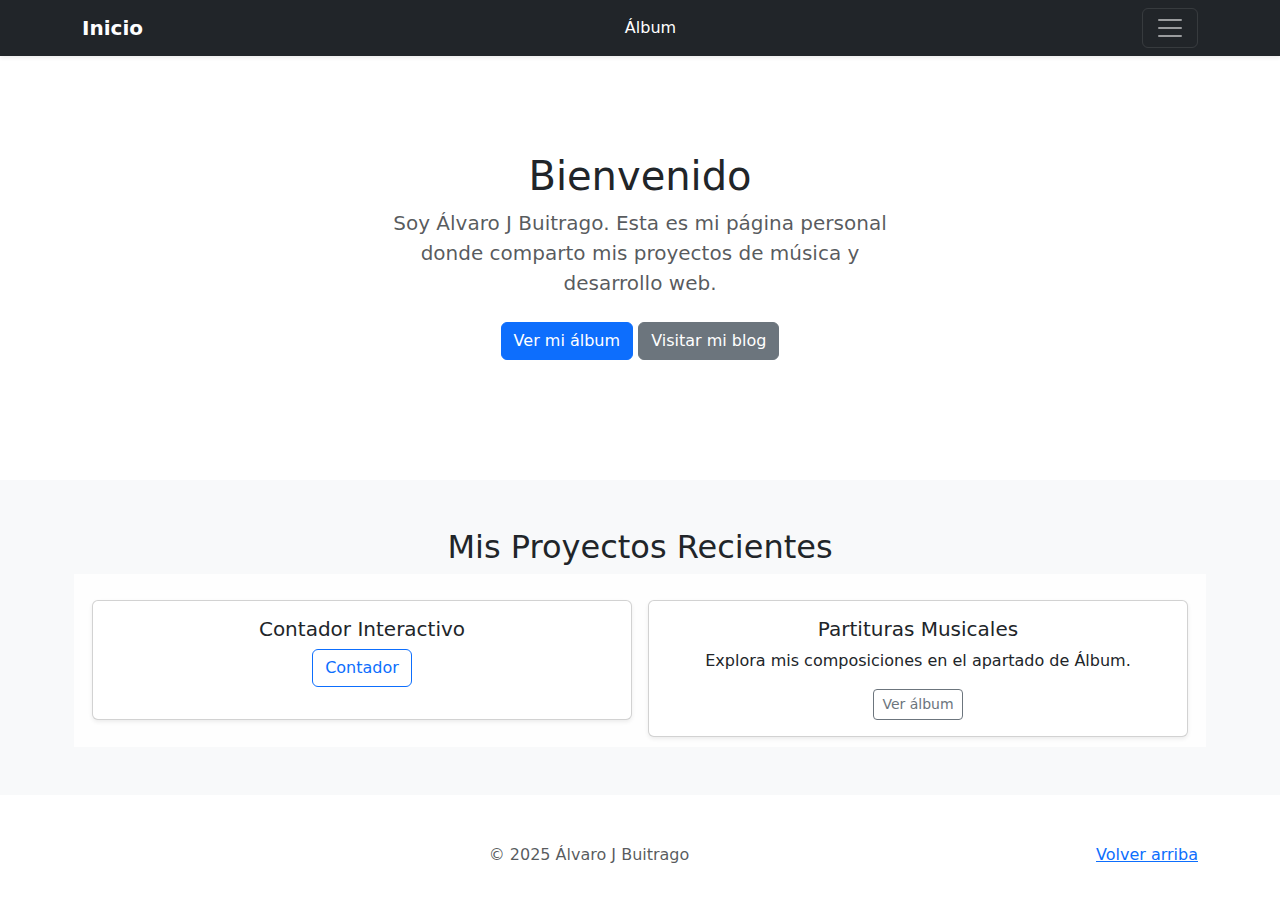
<file: index.html>
<!DOCTYPE html>
<html lang="es" data-bs-theme="auto">
  <head>
    <meta charset="utf-8">
    <meta name="viewport" content="width=device-width, initial-scale=1">
    <meta name="description" content="Página personal de Álvaro J Buitrago">
    <title>Álvaro J Buitrago | Inicio</title>
    
    <!-- Bootstrap CSS -->
    <link href="https://cdn.jsdelivr.net/npm/bootstrap@5.3.5/dist/css/bootstrap.min.css" rel="stylesheet">
    
    <!-- Estilos personalizados -->
    <style>
      .bd-placeholder-img {
        font-size: 1.125rem;
        text-anchor: middle;
        -webkit-user-select: none;
        -moz-user-select: none;
        user-select: none;
      }
      </style>

    <!-- Opcional: Tus estilos personalizados (debe ir después de Bootstrap) -->
    <link rel="stylesheet" href="styles.css">
  </head>
 <body>
    <!-- Barra de navegación idéntica a album.html -->
    <header data-bs-theme="dark">
      <div class="collapse text-bg-dark" id="navbarHeader">
        <div class="container">
          <div class="row">
            <div class="col-sm-8 col-md-7 py-4">
              <h4>Acerca de mí</h4>
              <p class="text-body-secondary">Compositor y desarrollador web. Explora mis proyectos musicales y técnicos.</p>
            </div>
            <div class="col-sm-4 offset-md-1 py-4">
              <h4>Contacto</h4>
              <ul class="list-unstyled">
                <li><a href="http://CrearMusica2.blogspot.com" class="text-white">Mi Blog</a></li>
                <li><a href="mailto:tu@email.com" class="text-white">Email</a></li>
              </ul>
            </div>
          </div>
        </div>
      </div>
      <div class="navbar navbar-dark bg-dark shadow-sm">
        <div class="container">
          <a href="index.html" class="navbar-brand d-flex align-items-center">
            <strong>Inicio</strong>
          </a>
          <a href="album.html" class="nav-link text-white">Álbum</a>
          <button class="navbar-toggler" type="button" data-bs-toggle="collapse" data-bs-target="#navbarHeader">
            <span class="navbar-toggler-icon"></span>
          </button>
        </div>
      </div>
    </header>

    <!-- Contenido principal personalizado -->
    <main>
      <section class="py-5 text-center container">
        <div class="row py-lg-5">
          <div class="col-lg-6 col-md-8 mx-auto">
            <h1 class="fw-light">Bienvenido</h1>
            <p class="lead text-body-secondary">
              Soy Álvaro J Buitrago. Esta es mi página personal donde comparto mis proyectos de música y desarrollo web.
            </p>
            <p>
              <a href="album.html" class="btn btn-primary my-2">Ver mi álbum</a>
              <a href="http://CrearMusica2.blogspot.com" target="_blank" class="btn btn-secondary my-2">Visitar mi blog</a>
            </p>
          </div>
        </div>
      </section>

      <div class="album py-5 bg-body-tertiary">
        <div class="container">
          <h2 class="text-center mb-4">Mis Proyectos Recientes</h2>
          <div class="row row-cols-1 row-cols-sm-2 g-3">
            <div class="col">
              <div class="card shadow-sm">
                <div class="card-body">
                  <h5>Contador Interactivo</h5>
                  <button id="contadorBoton" class="btn btn-outline-primary">Contador</button>
                  <p id="contadorTexto" class="mt-2"></p>
                </div>
              </div>
            </div>
            <div class="col">
              <div class="card shadow-sm">
                <div class="card-body">
                  <h5>Partituras Musicales</h5>
                  <p>Explora mis composiciones en el apartado de Álbum.</p>
                  <a href="album.html" class="btn btn-sm btn-outline-secondary">Ver álbum</a>
                </div>
              </div>
            </div>
          </div>
        </div>
      </div>
    </main>

    <!-- Footer idéntico a album.html -->
    <footer class="text-body-secondary py-5">
      <div class="container">
        <p class="float-end mb-1">
          <a href="#">Volver arriba</a>
        </p>
        <p class="mb-1">© 2025 Álvaro J Buitrago</p>
      </div>
    </footer>

    <!-- Bootstrap JS -->
    <script src="https://cdn.jsdelivr.net/npm/bootstrap@5.3.5/dist/js/bootstrap.bundle.min.js"></script>
    <script src="script.js"></script>
  </body>
</html>
</file>
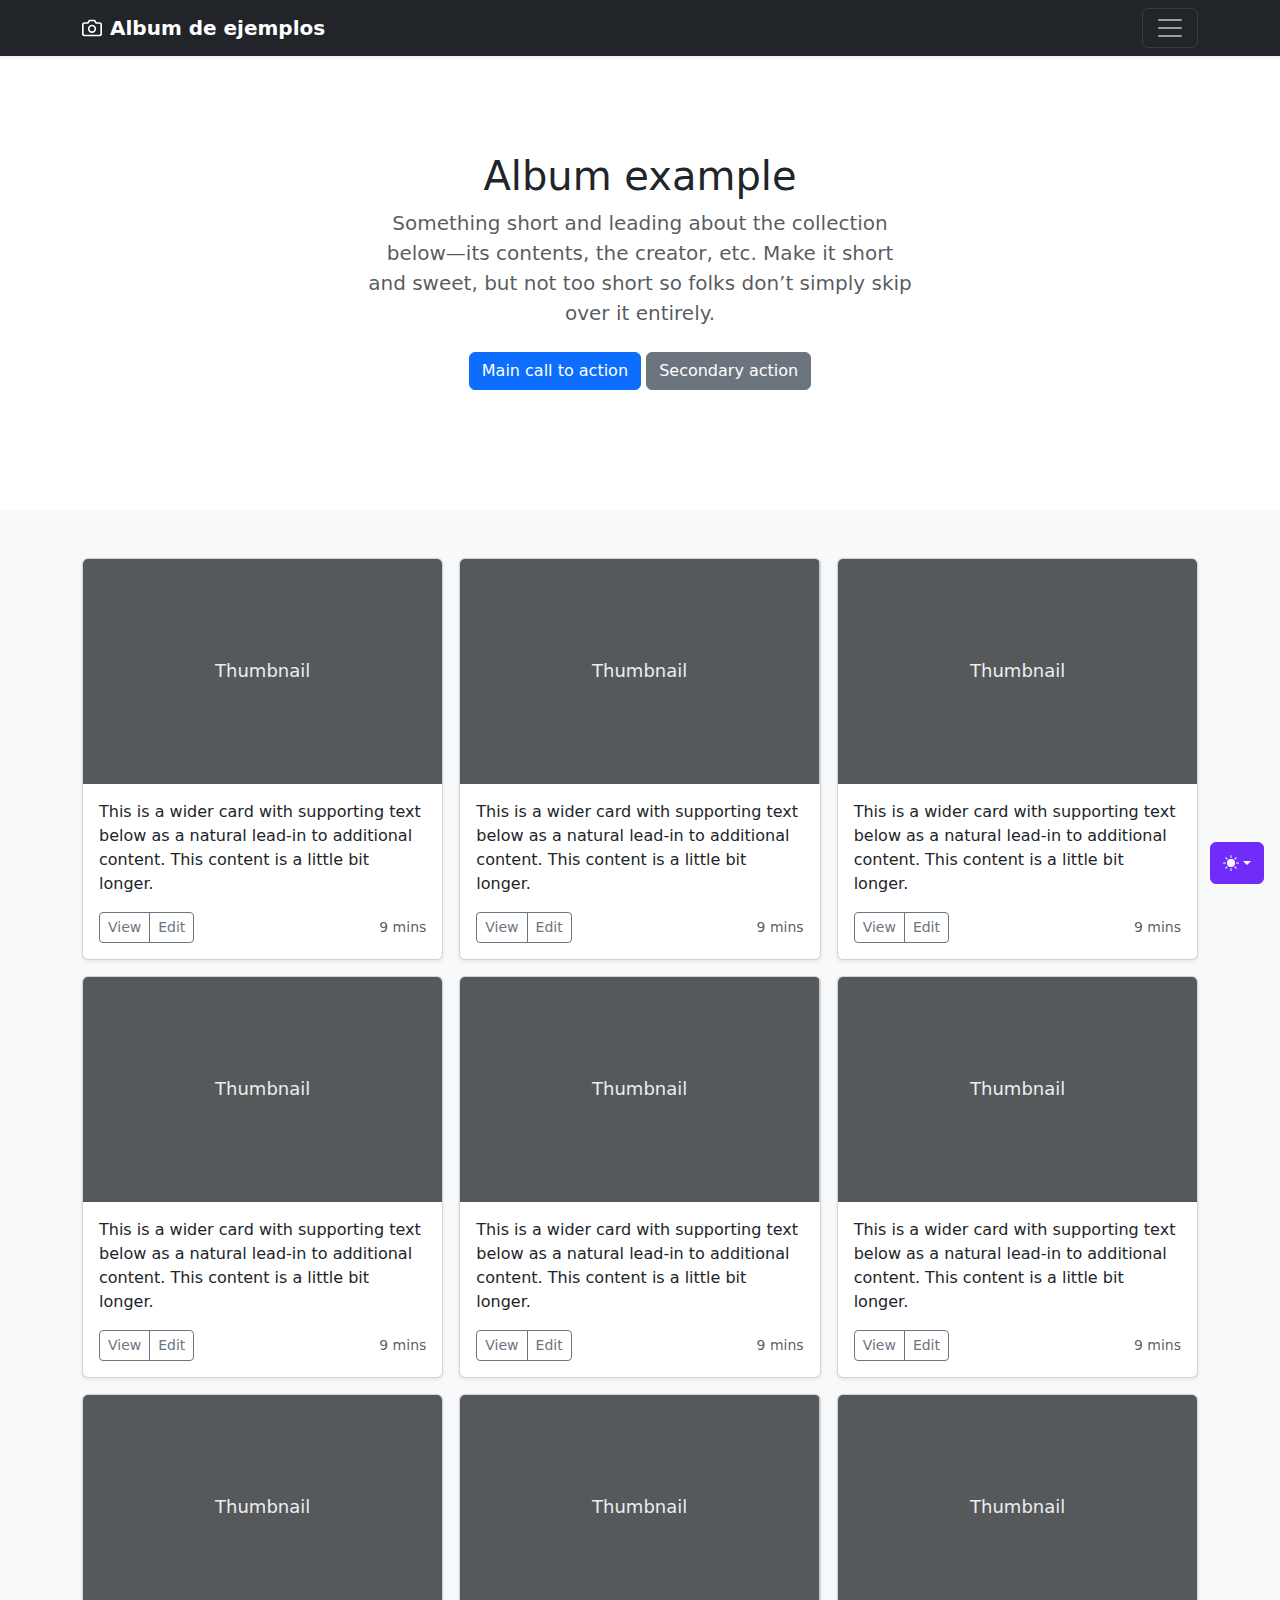
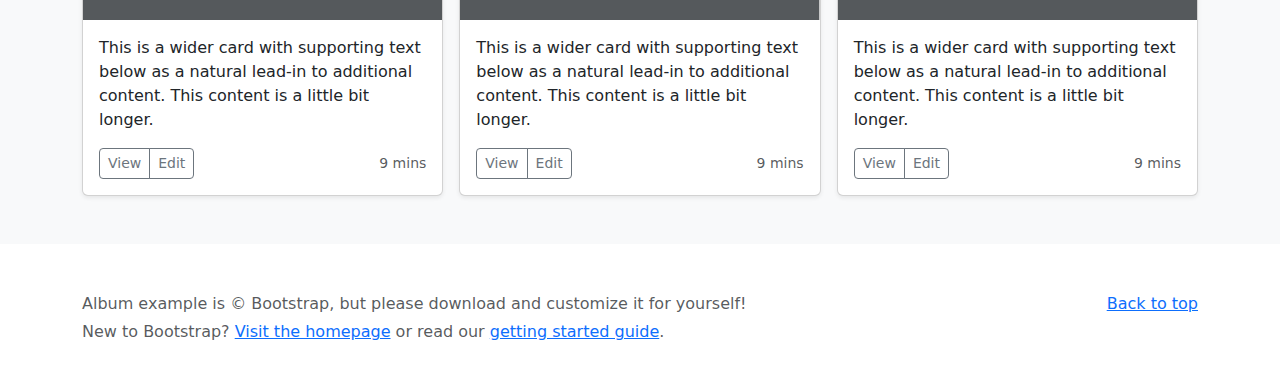
<file: album.html>
<!doctype html>
<html lang="en" data-bs-theme="auto">
  <head>
    <meta charset="utf-8">
    <meta name="viewport" content="width=device-width, initial-scale=1">
    <meta name="description" content="">
    <meta name="author" content="derived work for Álvaro J Buitrago from content of Mark Otto, Jacob Thornton, and Bootstrap contributors">
    <meta name="generator" content="Hugo 0.145.0">
    <title>Album Álvaro J Buitrago 2025</title>

    <link rel="canonical" href="https://getbootstrap.com/docs/5.3/examples/album/">

    <script src="../assets/js/color-modes.js"></script>

    <link href="../assets/dist/css/bootstrap.min.css" rel="stylesheet">

    <link rel="apple-touch-icon" href="../assets/img/favicons/apple-touch-icon.png" sizes="180x180">
<link rel="icon" href="../assets/img/favicons/favicon-32x32.png" sizes="32x32" type="image/png">
<link rel="icon" href="../assets/img/favicons/favicon-16x16.png" sizes="16x16" type="image/png">
<link rel="manifest" href="../assets/img/favicons/manifest.json">
<link rel="mask-icon" href="../assets/img/favicons/safari-pinned-tab.svg" color="#712cf9">
<link rel="icon" href="../assets/img/favicons/favicon.ico">
<meta name="theme-color" content="#712cf9">


    <style>
      .bd-placeholder-img {
        font-size: 1.125rem;
        text-anchor: middle;
        -webkit-user-select: none;
        -moz-user-select: none;
        user-select: none;
      }

      @media (min-width: 768px) {
        .bd-placeholder-img-lg {
          font-size: 3.5rem;
        }
      }

      .b-example-divider {
        width: 100%;
        height: 3rem;
        background-color: rgba(0, 0, 0, .1);
        border: solid rgba(0, 0, 0, .15);
        border-width: 1px 0;
        box-shadow: inset 0 .5em 1.5em rgba(0, 0, 0, .1), inset 0 .125em .5em rgba(0, 0, 0, .15);
      }

      .b-example-vr {
        flex-shrink: 0;
        width: 1.5rem;
        height: 100vh;
      }

      .bi {
        vertical-align: -.125em;
        fill: currentColor;
      }

      .nav-scroller {
        position: relative;
        z-index: 2;
        height: 2.75rem;
        overflow-y: hidden;
      }

      .nav-scroller .nav {
        display: flex;
        flex-wrap: nowrap;
        padding-bottom: 1rem;
        margin-top: -1px;
        overflow-x: auto;
        text-align: center;
        white-space: nowrap;
        -webkit-overflow-scrolling: touch;
      }

      .btn-bd-primary {
        --bd-violet-bg: #712cf9;
        --bd-violet-rgb: 112.520718, 44.062154, 249.437846;

        --bs-btn-font-weight: 600;
        --bs-btn-color: var(--bs-white);
        --bs-btn-bg: var(--bd-violet-bg);
        --bs-btn-border-color: var(--bd-violet-bg);
        --bs-btn-hover-color: var(--bs-white);
        --bs-btn-hover-bg: #6528e0;
        --bs-btn-hover-border-color: #6528e0;
        --bs-btn-focus-shadow-rgb: var(--bd-violet-rgb);
        --bs-btn-active-color: var(--bs-btn-hover-color);
        --bs-btn-active-bg: #5a23c8;
        --bs-btn-active-border-color: #5a23c8;
      }

      .bd-mode-toggle {
        z-index: 1500;
      }

      .bd-mode-toggle .bi {
        width: 1em;
        height: 1em;
      }

      .bd-mode-toggle .dropdown-menu .active .bi {
        display: block !important;
      }
    </style>

    
  </head>
  <body>
    <svg xmlns="http://www.w3.org/2000/svg" class="d-none">
  <symbol id="check2" viewBox="0 0 16 16">
    <path d="M13.854 3.646a.5.5 0 0 1 0 .708l-7 7a.5.5 0 0 1-.708 0l-3.5-3.5a.5.5 0 1 1 .708-.708L6.5 10.293l6.646-6.647a.5.5 0 0 1 .708 0z"/>
  </symbol>
  <symbol id="circle-half" viewBox="0 0 16 16">
    <path d="M8 15A7 7 0 1 0 8 1v14zm0 1A8 8 0 1 1 8 0a8 8 0 0 1 0 16z"/>
  </symbol>
  <symbol id="moon-stars-fill" viewBox="0 0 16 16">
    <path d="M6 .278a.768.768 0 0 1 .08.858 7.208 7.208 0 0 0-.878 3.46c0 4.021 3.278 7.277 7.318 7.277.527 0 1.04-.055 1.533-.16a.787.787 0 0 1 .81.316.733.733 0 0 1-.031.893A8.349 8.349 0 0 1 8.344 16C3.734 16 0 12.286 0 7.71 0 4.266 2.114 1.312 5.124.06A.752.752 0 0 1 6 .278z"/>
    <path d="M10.794 3.148a.217.217 0 0 1 .412 0l.387 1.162c.173.518.579.924 1.097 1.097l1.162.387a.217.217 0 0 1 0 .412l-1.162.387a1.734 1.734 0 0 0-1.097 1.097l-.387 1.162a.217.217 0 0 1-.412 0l-.387-1.162A1.734 1.734 0 0 0 9.31 6.593l-1.162-.387a.217.217 0 0 1 0-.412l1.162-.387a1.734 1.734 0 0 0 1.097-1.097l.387-1.162zM13.863.099a.145.145 0 0 1 .274 0l.258.774c.115.346.386.617.732.732l.774.258a.145.145 0 0 1 0 .274l-.774.258a1.156 1.156 0 0 0-.732.732l-.258.774a.145.145 0 0 1-.274 0l-.258-.774a1.156 1.156 0 0 0-.732-.732l-.774-.258a.145.145 0 0 1 0-.274l.774-.258c.346-.115.617-.386.732-.732L13.863.1z"/>
  </symbol>
  <symbol id="sun-fill" viewBox="0 0 16 16">
    <path d="M8 12a4 4 0 1 0 0-8 4 4 0 0 0 0 8zM8 0a.5.5 0 0 1 .5.5v2a.5.5 0 0 1-1 0v-2A.5.5 0 0 1 8 0zm0 13a.5.5 0 0 1 .5.5v2a.5.5 0 0 1-1 0v-2A.5.5 0 0 1 8 13zm8-5a.5.5 0 0 1-.5.5h-2a.5.5 0 0 1 0-1h2a.5.5 0 0 1 .5.5zM3 8a.5.5 0 0 1-.5.5h-2a.5.5 0 0 1 0-1h2A.5.5 0 0 1 3 8zm10.657-5.657a.5.5 0 0 1 0 .707l-1.414 1.415a.5.5 0 1 1-.707-.708l1.414-1.414a.5.5 0 0 1 .707 0zm-9.193 9.193a.5.5 0 0 1 0 .707L3.05 13.657a.5.5 0 0 1-.707-.707l1.414-1.414a.5.5 0 0 1 .707 0zm9.193 2.121a.5.5 0 0 1-.707 0l-1.414-1.414a.5.5 0 0 1 .707-.707l1.414 1.414a.5.5 0 0 1 0 .707zM4.464 4.465a.5.5 0 0 1-.707 0L2.343 3.05a.5.5 0 1 1 .707-.707l1.414 1.414a.5.5 0 0 1 0 .708z"/>
  </symbol>
</svg>


    <div class="dropdown position-fixed bottom-0 end-0 mb-3 me-3 bd-mode-toggle">
      <button class="btn btn-bd-primary py-2 dropdown-toggle d-flex align-items-center"
        id="bd-theme"
        type="button"
        aria-expanded="false"
        data-bs-toggle="dropdown"
        
        aria-label="Toggle theme (auto)">
  <svg class="bi my-1 theme-icon-active" aria-hidden="true"><use href="#circle-half"></use></svg>
  <span class="visually-hidden" id="bd-theme-text">Toggle theme</span>
</button>
<ul class="dropdown-menu dropdown-menu-end shadow" aria-labelledby="bd-theme-text">
  <li>
    <button type="button" class="dropdown-item d-flex align-items-center" data-bs-theme-value="light" aria-pressed="false">
      <svg class="bi me-2 opacity-50" aria-hidden="true"><use href="#sun-fill"></use></svg>
      Light
      <svg class="bi ms-auto d-none" aria-hidden="true"><use href="#check2"></use></svg>
    </button>
  </li>
  <li>
    <button type="button" class="dropdown-item d-flex align-items-center" data-bs-theme-value="dark" aria-pressed="false">
      <svg class="bi me-2 opacity-50" aria-hidden="true"><use href="#moon-stars-fill"></use></svg>
      Dark
      <svg class="bi ms-auto d-none" aria-hidden="true"><use href="#check2"></use></svg>
    </button>
  </li>
  <li>
    <button type="button" class="dropdown-item d-flex align-items-center active" data-bs-theme-value="auto" aria-pressed="true">
      <svg class="bi me-2 opacity-50" aria-hidden="true"><use href="#circle-half"></use></svg>
      Auto
      <svg class="bi ms-auto d-none" aria-hidden="true"><use href="#check2"></use></svg>
    </button>
  </li>
</ul>

    </div>

    
<header data-bs-theme="dark">
  <div class="collapse text-bg-dark" id="navbarHeader">
    <div class="container">
      <div class="row">
        <div class="col-sm-8 col-md-7 py-4">
          <h4>Acerca de</h4>
          <p class="text-body-secondary">Add some information about the album below, the author, or any other background context. Make it a few sentences long so folks can pick up some informative tidbits. Then, link them off to some social networking sites or contact information.</p>
        </div>
        <div class="col-sm-4 offset-md-1 py-4">
          <h4>Contact</h4>
          <ul class="list-unstyled">
            <li><a href="#" class="text-white">Follow on X</a></li>
            <li><a href="#" class="text-white">Like on Facebook</a></li>
            <li><a href="#" class="text-white">Email me</a></li>
          </ul>
        </div>
      </div>
    </div>
  </div>
  <div class="navbar navbar-dark bg-dark shadow-sm">
    <div class="container">
      <a href="#" class="navbar-brand d-flex align-items-center">
        <svg xmlns="http://www.w3.org/2000/svg" width="20" height="20" fill="none" stroke="currentColor" stroke-linecap="round" stroke-linejoin="round" stroke-width="2" aria-hidden="true" class="me-2" viewBox="0 0 24 24"><path d="M23 19a2 2 0 0 1-2 2H3a2 2 0 0 1-2-2V8a2 2 0 0 1 2-2h4l2-3h6l2 3h4a2 2 0 0 1 2 2z"/><circle cx="12" cy="13" r="4"/></svg>
        <strong>Album de ejemplos</strong>
      </a>
      <button class="navbar-toggler" type="button" data-bs-toggle="collapse" data-bs-target="#navbarHeader" aria-controls="navbarHeader" aria-expanded="false" aria-label="Toggle navigation">
        <span class="navbar-toggler-icon"></span>
      </button>
    </div>
  </div>
</header>

<main>

  <section class="py-5 text-center container">
    <div class="row py-lg-5">
      <div class="col-lg-6 col-md-8 mx-auto">
        <h1 class="fw-light">Album example</h1>
        <p class="lead text-body-secondary">Something short and leading about the collection below—its contents, the creator, etc. Make it short and sweet, but not too short so folks don’t simply skip over it entirely.</p>
        <p>
          <a href="#" class="btn btn-primary my-2">Main call to action</a>
          <a href="#" class="btn btn-secondary my-2">Secondary action</a>
        </p>
      </div>
    </div>
  </section>

  <div class="album py-5 bg-body-tertiary">
    <div class="container">

      <div class="row row-cols-1 row-cols-sm-2 row-cols-md-3 g-3">
        <div class="col">
          <div class="card shadow-sm">
            <svg class="bd-placeholder-img card-img-top" width="100%" height="225" xmlns="http://www.w3.org/2000/svg" role="img" aria-label="Placeholder: Thumbnail" preserveAspectRatio="xMidYMid slice"><title>Placeholder</title><rect width="100%" height="100%" fill="#55595c"/><text x="50%" y="50%" fill="#eceeef" dy=".3em">Thumbnail</text></svg>
            <div class="card-body">
              <p class="card-text">This is a wider card with supporting text below as a natural lead-in to additional content. This content is a little bit longer.</p>
              <div class="d-flex justify-content-between align-items-center">
                <div class="btn-group">
                  <button type="button" class="btn btn-sm btn-outline-secondary">View</button>
                  <button type="button" class="btn btn-sm btn-outline-secondary">Edit</button>
                </div>
                <small class="text-body-secondary">9 mins</small>
              </div>
            </div>
          </div>
        </div>
        <div class="col">
          <div class="card shadow-sm">
            <svg class="bd-placeholder-img card-img-top" width="100%" height="225" xmlns="http://www.w3.org/2000/svg" role="img" aria-label="Placeholder: Thumbnail" preserveAspectRatio="xMidYMid slice"><title>Placeholder</title><rect width="100%" height="100%" fill="#55595c"/><text x="50%" y="50%" fill="#eceeef" dy=".3em">Thumbnail</text></svg>
            <div class="card-body">
              <p class="card-text">This is a wider card with supporting text below as a natural lead-in to additional content. This content is a little bit longer.</p>
              <div class="d-flex justify-content-between align-items-center">
                <div class="btn-group">
                  <button type="button" class="btn btn-sm btn-outline-secondary">View</button>
                  <button type="button" class="btn btn-sm btn-outline-secondary">Edit</button>
                </div>
                <small class="text-body-secondary">9 mins</small>
              </div>
            </div>
          </div>
        </div>
        <div class="col">
          <div class="card shadow-sm">
            <svg class="bd-placeholder-img card-img-top" width="100%" height="225" xmlns="http://www.w3.org/2000/svg" role="img" aria-label="Placeholder: Thumbnail" preserveAspectRatio="xMidYMid slice"><title>Placeholder</title><rect width="100%" height="100%" fill="#55595c"/><text x="50%" y="50%" fill="#eceeef" dy=".3em">Thumbnail</text></svg>
            <div class="card-body">
              <p class="card-text">This is a wider card with supporting text below as a natural lead-in to additional content. This content is a little bit longer.</p>
              <div class="d-flex justify-content-between align-items-center">
                <div class="btn-group">
                  <button type="button" class="btn btn-sm btn-outline-secondary">View</button>
                  <button type="button" class="btn btn-sm btn-outline-secondary">Edit</button>
                </div>
                <small class="text-body-secondary">9 mins</small>
              </div>
            </div>
          </div>
        </div>

        <div class="col">
          <div class="card shadow-sm">
            <svg class="bd-placeholder-img card-img-top" width="100%" height="225" xmlns="http://www.w3.org/2000/svg" role="img" aria-label="Placeholder: Thumbnail" preserveAspectRatio="xMidYMid slice"><title>Placeholder</title><rect width="100%" height="100%" fill="#55595c"/><text x="50%" y="50%" fill="#eceeef" dy=".3em">Thumbnail</text></svg>
            <div class="card-body">
              <p class="card-text">This is a wider card with supporting text below as a natural lead-in to additional content. This content is a little bit longer.</p>
              <div class="d-flex justify-content-between align-items-center">
                <div class="btn-group">
                  <button type="button" class="btn btn-sm btn-outline-secondary">View</button>
                  <button type="button" class="btn btn-sm btn-outline-secondary">Edit</button>
                </div>
                <small class="text-body-secondary">9 mins</small>
              </div>
            </div>
          </div>
        </div>
        <div class="col">
          <div class="card shadow-sm">
            <svg class="bd-placeholder-img card-img-top" width="100%" height="225" xmlns="http://www.w3.org/2000/svg" role="img" aria-label="Placeholder: Thumbnail" preserveAspectRatio="xMidYMid slice"><title>Placeholder</title><rect width="100%" height="100%" fill="#55595c"/><text x="50%" y="50%" fill="#eceeef" dy=".3em">Thumbnail</text></svg>
            <div class="card-body">
              <p class="card-text">This is a wider card with supporting text below as a natural lead-in to additional content. This content is a little bit longer.</p>
              <div class="d-flex justify-content-between align-items-center">
                <div class="btn-group">
                  <button type="button" class="btn btn-sm btn-outline-secondary">View</button>
                  <button type="button" class="btn btn-sm btn-outline-secondary">Edit</button>
                </div>
                <small class="text-body-secondary">9 mins</small>
              </div>
            </div>
          </div>
        </div>
        <div class="col">
          <div class="card shadow-sm">
            <svg class="bd-placeholder-img card-img-top" width="100%" height="225" xmlns="http://www.w3.org/2000/svg" role="img" aria-label="Placeholder: Thumbnail" preserveAspectRatio="xMidYMid slice"><title>Placeholder</title><rect width="100%" height="100%" fill="#55595c"/><text x="50%" y="50%" fill="#eceeef" dy=".3em">Thumbnail</text></svg>
            <div class="card-body">
              <p class="card-text">This is a wider card with supporting text below as a natural lead-in to additional content. This content is a little bit longer.</p>
              <div class="d-flex justify-content-between align-items-center">
                <div class="btn-group">
                  <button type="button" class="btn btn-sm btn-outline-secondary">View</button>
                  <button type="button" class="btn btn-sm btn-outline-secondary">Edit</button>
                </div>
                <small class="text-body-secondary">9 mins</small>
              </div>
            </div>
          </div>
        </div>

        <div class="col">
          <div class="card shadow-sm">
            <svg class="bd-placeholder-img card-img-top" width="100%" height="225" xmlns="http://www.w3.org/2000/svg" role="img" aria-label="Placeholder: Thumbnail" preserveAspectRatio="xMidYMid slice"><title>Placeholder</title><rect width="100%" height="100%" fill="#55595c"/><text x="50%" y="50%" fill="#eceeef" dy=".3em">Thumbnail</text></svg>
            <div class="card-body">
              <p class="card-text">This is a wider card with supporting text below as a natural lead-in to additional content. This content is a little bit longer.</p>
              <div class="d-flex justify-content-between align-items-center">
                <div class="btn-group">
                  <button type="button" class="btn btn-sm btn-outline-secondary">View</button>
                  <button type="button" class="btn btn-sm btn-outline-secondary">Edit</button>
                </div>
                <small class="text-body-secondary">9 mins</small>
              </div>
            </div>
          </div>
        </div>
        <div class="col">
          <div class="card shadow-sm">
            <svg class="bd-placeholder-img card-img-top" width="100%" height="225" xmlns="http://www.w3.org/2000/svg" role="img" aria-label="Placeholder: Thumbnail" preserveAspectRatio="xMidYMid slice"><title>Placeholder</title><rect width="100%" height="100%" fill="#55595c"/><text x="50%" y="50%" fill="#eceeef" dy=".3em">Thumbnail</text></svg>
            <div class="card-body">
              <p class="card-text">This is a wider card with supporting text below as a natural lead-in to additional content. This content is a little bit longer.</p>
              <div class="d-flex justify-content-between align-items-center">
                <div class="btn-group">
                  <button type="button" class="btn btn-sm btn-outline-secondary">View</button>
                  <button type="button" class="btn btn-sm btn-outline-secondary">Edit</button>
                </div>
                <small class="text-body-secondary">9 mins</small>
              </div>
            </div>
          </div>
        </div>
        <div class="col">
          <div class="card shadow-sm">
            <svg class="bd-placeholder-img card-img-top" width="100%" height="225" xmlns="http://www.w3.org/2000/svg" role="img" aria-label="Placeholder: Thumbnail" preserveAspectRatio="xMidYMid slice"><title>Placeholder</title><rect width="100%" height="100%" fill="#55595c"/><text x="50%" y="50%" fill="#eceeef" dy=".3em">Thumbnail</text></svg>
            <div class="card-body">
              <p class="card-text">This is a wider card with supporting text below as a natural lead-in to additional content. This content is a little bit longer.</p>
              <div class="d-flex justify-content-between align-items-center">
                <div class="btn-group">
                  <button type="button" class="btn btn-sm btn-outline-secondary">View</button>
                  <button type="button" class="btn btn-sm btn-outline-secondary">Edit</button>
                </div>
                <small class="text-body-secondary">9 mins</small>
              </div>
            </div>
          </div>
        </div>
      </div>
    </div>
  </div>

</main>

<footer class="text-body-secondary py-5">
  <div class="container">
    <p class="float-end mb-1">
      <a href="#">Back to top</a>
    </p>
    <p class="mb-1">Album example is &copy; Bootstrap, but please download and customize it for yourself!</p>
    <p class="mb-0">New to Bootstrap? <a href="/">Visit the homepage</a> or read our <a href="../getting-started/introduction/">getting started guide</a>.</p>
  </div>
</footer>
<script defer src="../assets/dist/js/bootstrap.bundle.min.js" integrity="sha384-k6d4wzSIapyDyv1kpU366/PK5hCdSbCRGRCMv+eplOQJWyd1fbcAu9OCUj5zNLiq"></script>

    </body>
</html>
</file>
<file: styles.css>
:root {
  font-family: sans-serif;
  text-align: center;
}

// Bootstrap css
// Functions first
@import "../node_modules/bootstrap/scss/functions";

// Variable overrides second
$primary: #900;
$enable-shadows: true;
$prefix: "mo-";

// Required Bootstrap imports
@import "../node_modules/bootstrap/scss/variables";
@import "../node_modules/bootstrap/scss/variables-dark";
@import "../node_modules/bootstrap/scss/maps";
@import "../node_modules/bootstrap/scss/mixins";
@import "../node_modules/bootstrap/scss/root";

// Optional components
@import "../node_modules/bootstrap/scss/utilities";
@import "../node_modules/bootstrap/scss/reboot";
@import "../node_modules/bootstrap/scss/containers";
@import "../node_modules/bootstrap/scss/grid";
@import "../node_modules/bootstrap/scss/helpers";
@import "../node_modules/bootstrap/scss/utilities/api";

/* button {
  margin: 10px auto;
  padding: 15px 25px;
} */

.container {
  display: grid;
  grid-template-areas:
    "header header"
    "aside main"
    "footer footer";
  grid-template-columns: 1fr 3fr;
  gap: 5px;
  background-color: #2196F3;
  padding: 5px;
}

.container > div {
  background-color: rgba(255, 255, 255, 0.8);
  padding: 10px;
}

.container > div.header {
  grid-area: header;
  text-align: center;
}

.container > div.aside {
  grid-area: aside;
}

.container > div.main {
  grid-area: main;
}

.container > div.footer {
  grid-area: footer;
}
</file>
